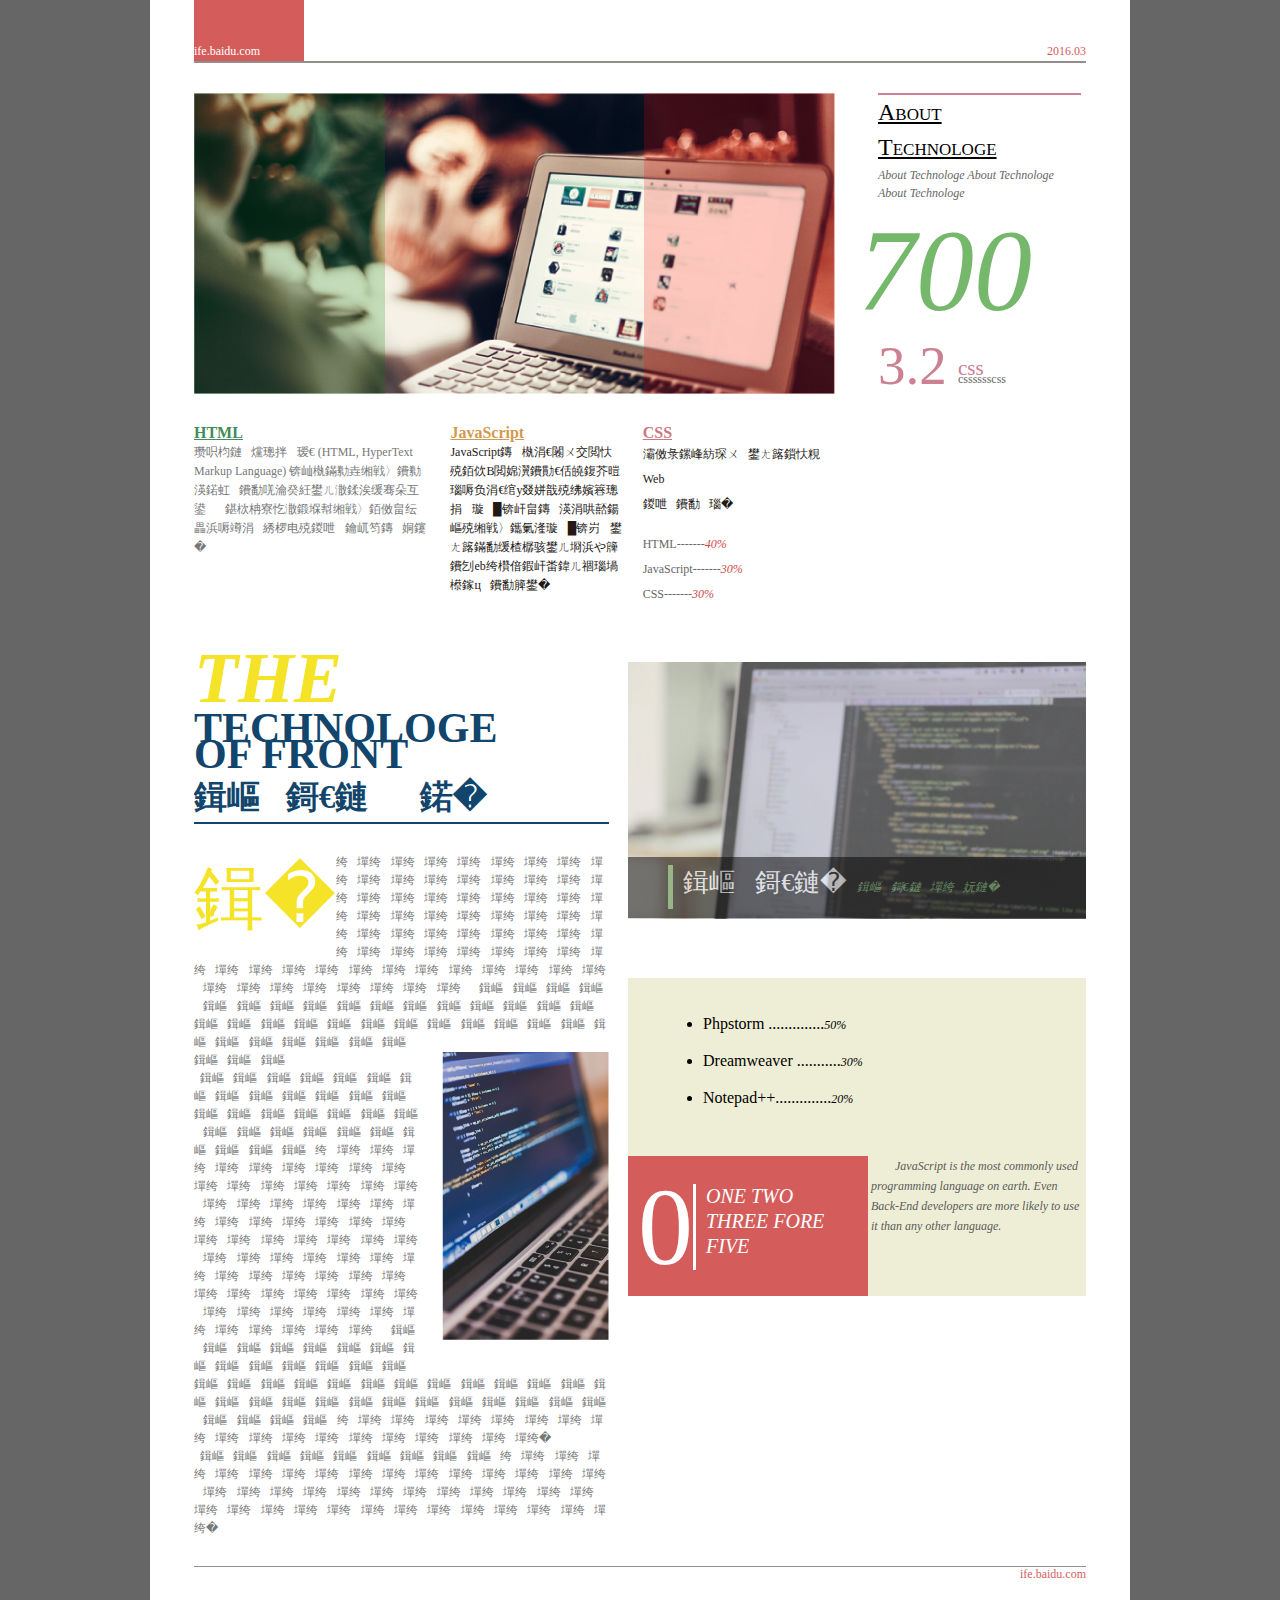
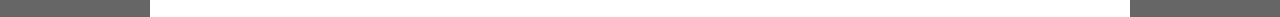
<file: index.html>
<!DOCTYPE html>
<html>
<head>
<meta http-equiv="Content-Type" content="text/html; charset=gb2312" />
<title>task1_4_html</title>
<link href="css/task_4_html.css" rel="stylesheet" type="text/css" />
</head>

<body>
	<div id="whole">
		<div id="headid">
			<div id="headtime">2016.03</div>
			<div id="headbiaoti">
				<span id="headwenzi">ife.baidu.com</span>
			</div>
		</div>
		<div id="center">
			<div id="pic1">
				<div><image src="pic1.png"/></div>
				<div id="cover_left"></div>
				<div id="cover_right"></div>
			</div>
			<div id="wenzi1">
			<span id="wenzi11">about<br/>technologe</span><br/><span id="wenzi12">about technologe about technologe about technologe</span><br/><span id="wenzi13">700</span><br/><span id="wenzi14">3.2</span><span id="wenzi15">css</span><br/><span id="wenzi16">csssssscss</span>
			</div>
		</div>
		
		<div id="center2">
			<div id="centerwenzi">
				<div id="contentwenzi1">
					<div id="wenzidiv1"><span id="wenzi21">HTML</span><br/><span id="wenzi22">超文本标记语言 (HTML, HyperText Markup Language) ，是构成网页的最基础的内容，用来创建并以可视化方式来呈现网页。它确定了一个网页的内容而不是功能</span>
					</div>
				</div>
				<div id="contentwenzi2">
					<div id="wenzidiv2"><span id="wenzi23">JavaScript</span><br/><span id="wenzi24">JavaScript是是一门轻量的、解释型的、将函数视为一级公民的程序设计语言，它是最为出名的网页脚本语言，被用于构建高级用户交互的Web站点和安全浏览器执行的应用</span>
					</div>
				</div>
				<div id="contentwenzi3">
					<div id="wenzidiv3"><span id="wenzi25">CSS</span><br/><span id="wenzi26">层叠样式表被用于描绘Web</br>内容的外观</span>
					</div>
					<div id="whatcontent">
						<span id="what1">HTML-------<span id="shuzi">40%</span></br></span>
						<span id="what1">JavaScript-------<span id="shuzi">30%</span></br></span>
						<span id="what1">CSS-------<span id="shuzi">30%</span></br></span>
					</div>
				</div>
			</div>
		</div>
		<div id="center3">
			
			<div id="centerwenzi3">
				<div id="centerwenzi4">
					<span id="wenzi31">THE</span><span id="wenzi32"> TECHNOLOGE</br>OF FRONT</span></br><span id="wenzi33">前端技术领域</span>
				</div>
				<div id="centerwenzi5"><span id="center3qian">前</span><span id="wenzi34">端前端前端前端前端前端前端前端前端前端前端前端前端前端前端前端前端前端前端前端前端前端前端前端前端前端前端前端前端前端前端前端前端前端前端前端前端前端前端前端前端前端前端前端前端前端前端前端前端前端前端前端前端前端前端前端前端前端前端前端前端前端前端前端前端前端前端前端前端端前端前端前端前端前端前端前端前端前端前端前端前端前端前端前端前端前端前端前端前端前端前端前端前端前端前端前端前端前端前端前端前端前端前端<img src="pic3.png" id="pic3">前端前端前端前端<br/>&nbsp;&nbsp;前端前端前端前端前端前端前端前端前端前端前端前端前端前端前端前端前端前端前端前端前端前端前端前端前端前端前端前端前端前端端前端前端前端前端前端前端前端前端前端前端前端前端前端前端前端前端前端前端前端前端前端前端前端前端前端前端前端前端前端前端前端前端前端前端前端前端前端前端前端前端前端前端前端前端前端前端前端前端前端前端前端前端前端前端前端前端前端前端前端前端前端前端前端前端前端前端前端前端端前端前端前端前端前端前端前端前端前端前端前端前端前端前端前端前端前端前端前端前端前端前端前端前端前端前端前端前端前端前端前端前端前端前端前端前端前端前端前端前端前端前端前端端前端前端前端前端前端前端前端前端前端前端前端前端前端前端前端前端前端前端<br/>&nbsp;&nbsp;前端前端前端前端前端前端前端前端前端端前端前端前端前端前端前端前端前端前端前端前端前端前端前端前端前端前端前端前端前端前端前端前端前端前端前端前端前端前端前端前端前端前端前端前端前端前端前端前端前端</span>
				</div>
			</div>
			<div id="center3right">
				<div id="contentpic2">
					<img src="pic2.png" >
					<div id="picshadow">
						<div id="picwenzi">
							<span id="picwenzi11">前端技术</span><span id="picwenzi12">前端技术前端技术</span>
						</div>
					</div>
				</div>
				<div id="rightdiv">
					<ul>
						<li>Phpstorm ..............<span>50%</span></li>
						<li>Dreamweaver ...........<span>30%</span></li>
						<li>Notepad++..............<span>20%</span></li>
					</ul>
					<div id="rightleftdiv">
						<div id="zero">0</div>
						<div id="zeroright">ONE TWO</br>THREE FORE FIVE</div>
					</div>
					<div id="rightrightdiv">
					JavaScript is the most commonly used programming language on earth. Even Back-End developers are more likely to use it than any other language.
					</div>
				</div>
			</div>
		</div>
		<div id="footer">
		ife.baidu.com
		</div>
	</div>
</body>
</html>
</file>
<file: css/task_4_html.css>
/* CSS Document */
*{
margin:0px;
padding:0px;}

body{
background-color:#666666;
}
#whole{
width:980px;
background-color:#FFFFFF;
position:absolute;
left:50%;
margin:0px -490px;
}


#headid{
width:892px;
height:61px;
border-bottom-color:#938e8c;
border-bottom-width:2px;
border-bottom-style:solid;
margin:auto;
}
#headbiaoti{
width:110px;
height:61px;
background-color:#d45d5c;
}
#headwenzi{
font-size:12px;
font-family:����;
color:#fff;
margin-top:44px;
float: left;}
#headtime{
font-size:12px;
font-family:����;
color:#d45d5c;
float: right;
margin-top:44px;
}
#center{
margin:30px 44px;
overflow:hidden;
height:301px;
}
#pic1{

position: relative;
float:left;
}

#cover_left {
	position:absolute;
	top:0px;
	left:0px;
    width: 191px;
    height: 301px;
    background: green;
    opacity: 0.20;
}
#cover_right {
	position:absolute;
	top:0px;
	right:0px;
    width: 191px;
    height: 301px;
    background: red;
    opacity: 0.20;
}

#wenzi1{
	position: relative;
	float:right;
	width:203px;
	height:301px;
	margin-right:5px;
	border-top-width:2px;
	border-top-color:#cc8091;
	border-top-style:solid;
}
#wenzi11{
	font-size:24px;
	color:#000;
	font-family:"΢���ź�";
    text-decoration: underline;
    font-variant: small-caps;
    text-transform: capitalize;
	line-height:35px;
}
#wenzi12{
	font-size:12px;
	color:#676767;
	font-family:"����";
	text-transform: capitalize;
	line-height:12px;
	font-style: oblique;
}
#wenzi13{
	font-size:116px;
	color:#676767;
	font-family:"΢���ź�";
	font-style: oblique;
	color:#75b86b;
	margin-left:-20px;
	line-height:140px;
}
#wenzi14{
	font-size:55px;
	color:#cc8091;
	font-family:"΢���ź�";
	float:left;
	line-height:50px;
}
#wenzi15{
	font-size:21px;
	color:#cc8091;
	font-family:"΢���ź�";
	position:absolute;
	bottom:15px;
	left:80px;

}
#wenzi16{
	font-size:12px;
	color:#666;
	font-family:"΢���ź�";
	position:absolute;
	bottom:9px;
	left:80px;
}


#center2{
	margin-left:44px;
	overflow:hidden;
}
#centerwenzi{
width:641px;
}
#contentwenzi1{
width:40%;
float:left;
}
#contentwenzi2{
width:30%;
float:left;
}
#contentwenzi3{
width:30%;
float:left;
}
#wenzidiv1{
margin-right:20px;

}
#wenzidiv2{
margin-right:20px;
}
#wenzidiv3{

}
#wenzi21{
	font-family:"΢���ź�";
	font-size:16px;
	font-weight:bold;
	text-decoration: underline;
	color:#418c59;
	text-transform:capitalize;	
}
#wenzi22{
	font-family:"����";
	font-size:12px;
	color:#767777;
	line-height:18px;
	
	
}
#wenzi23{
	font-family:"΢���ź�";
	font-size:16px;
	font-weight:bold;
	text-decoration: underline;
	color:#d2994f;
	text-transform:capitalize;	
}
#wenzi24{
	font-family:"΢���ź�";
	font-size:12px;
	color:#231815;
	line-height:18px;
	
}
#wenzi25{
	font-family:"΢���ź�";
	font-size:16px;
	font-weight:bold;
	text-decoration: underline;
	color:#cc7680;
	text-transform:capitalize;	
}
#wenzi26{
	font-family:"΢���ź�";
	font-size:12px;
	color:#231815;
	line-height:25px;
}
#whatcontent{
margin-top:15px;
}
#what1{
	text-transform:capitalize;	
	font-family:"΢���ź�";
	font-size:12px;
	color:#666;
	line-height:25px;
	

}
#shuzi{
color:#cd4a48;
font-style: oblique;
}
#center3{
	margin:30px 44px;
	position: relative;
	overflow:hidden;
}
#centerwenzi3{
	width:415px;
}
#centerwenzi4{
	border-bottom-width:2px;
	border-bottom-color:#11456b;
	border-bottom-style:solid;
}
#centerwenzi5{
	margin-top:28px;
}
#wenzi31{
	font-size:72px;
	color:#f5e327;
	font-family:"����";
	font-weight:bold;
	font-style: oblique;
}
#wenzi32{
	font-size:42px;
	color:#11456b;
	font-family:"����";
	font-weight:bold;
	line-height:16px;
	margin-left:5px;
}
#wenzi33{
	font-size:33px;
	color:#11456b;
	font-family:"����";
	font-weight:800;
	line-height:50px;
}
#wenzi34{
	font-size:12px;
	color:#767777;
	font-family:"����";
	line-height:16px;
}
#center3qian{
	float:left;
	font-size:70px;
	font-family:"΢���ź�";
	margin-top:0px;
	color:#f5e327;
}
#pic3{
	float:right;
	margin:20px 0px 20px 20px;
}
#pic2{

	
}
#contentpic2{
	position:relative;
	width:458px;
	height:256px;
	margin-top:10px;
}
#picshadow{
width:458px;
height:61px;
background-color:#000;
opacity: 0.50;
position:absolute;
bottom:0;
}
#picwenzi{
height:44px;
margin:8px 10px 5px 40px;
border-left:5px solid #72b16a;
text-align:center left;
}

#picwenzi11{
font-size:26px;
color:#fff;
font-family:"΢���ź�";
margin-left:10px;

}


#picwenzi12{
font-size:12px;
line-height:1.4em;
color:#72b16a;
font-family:"΢���ź�";
margin-left:10px;
font-style: oblique;
}

#center3right{
	position:absolute;
	right:0;
	top:0;
	margin-top:15px;
}
#rightdiv{
margin-top:60px;
background-color:#eeeed6;
width:458px;
height:318px;
position:relative;}

ul{
padding:28px 25px;
font-size: 16px;
    line-height: 36px;
    font-family: "SimSun";
	margin-left:50px;
}
li{
}
li span{
    font-size: 12px;
    font-style: italic;
}

#rightleftdiv{
    background-color:#d45d5c;
	position:absolute;
	bottom:0;
	left:0;
	width: 240px;
    height: 140px;
}
#rightrightdiv{
	position:absolute;
	bottom:0;
	right:0;
	width: 210px;
    height: 140px;
	 font-size: 12px;
    font-style: italic;
    line-height: 20px;
	color: #5a5b5b;
	text-indent: 2em;
	margin:0px 5px;
	font-family:"����";
}
#zero{
	float: left;
    font-size: 110px;
    color: #fff;
    font-family: "΢���ź�";
    border-right: 3px solid #fff;
    height: 86px;
    line-height: 86px;
    margin: 28px 10px;
}

#zeroright{
    color: #fff;
    font-family: "΢���ź�";
    height: 86px;
  	font-size: 20px;
    line-height: 25px;
    font-style: italic;
    margin: 28px 10px;
	text-align:left;
	
}

#footer{
width:892px;
border-top:1px solid #938e9c;
height:50px;
    margin-left: 44px;
	text-align:right;
	font-size:12px;
	color:#d45d5c;
	font-family:"����";}
</file>
